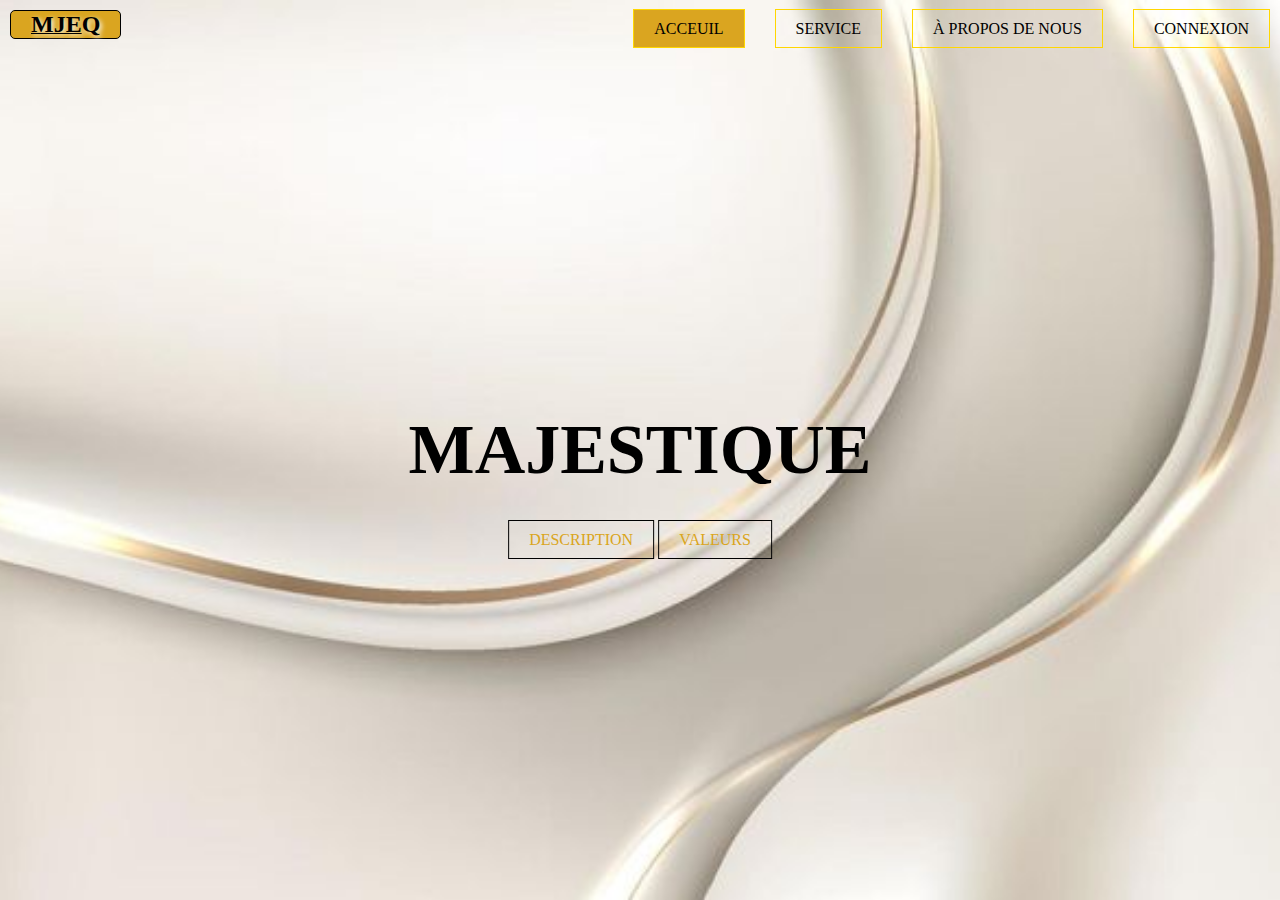
<file: index.html>
<!DOCTYPE html>
<html lang="en">
<head>
    <meta charset="UTF-8">
    <meta name="viewport" content="width=device-width, initial-scale=1.0">
    <title>MAJESTIQUE </title>
    <link rel="stylesheet" href="style.css">
</head>
<body>
    <header>
        <div class="principale">
            <div class="logo">
                <a href="#"><span class="mje">MJE</span><span class="q">    Q</span></a>
            </div>
        </div>
            <ul>
                <li class="activer"><a href="#">Acceuil</a></li>
       
                <li><a href="service.html">Service</a></li>

                <li><a href="a_propos_de_nous.html">À propos de nous</a></li>

                <li><a href="connexion.html">Connexion</a></li>
            </ul>
        </div>
        <div class="titre">
            <h1>MAJESTIQUE</h1>
        </div>
        <div class="boutton">
            <a href="description.html" class="btn">DESCRIPTION</a>
            <a href="valeurs.html" class="btn">VALEURS</a>
        </div>
    </header>
</body>
</html>
</file>
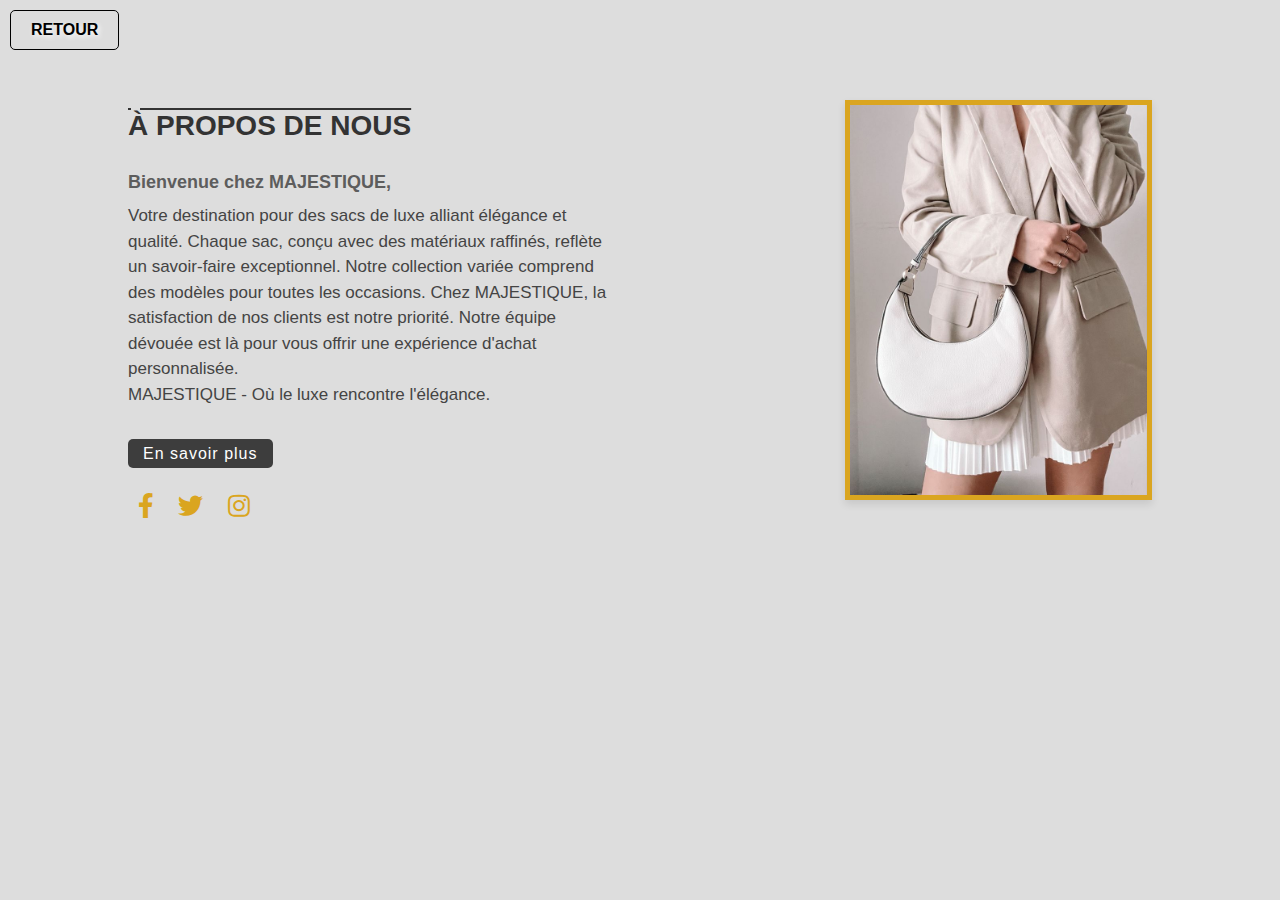
<file: a_propos_de_nous.html>
<!DOCTYPE html>
<html lang="en">
<head>
    <meta charset="UTF-8">
    <meta name="viewport" content="width=device-width, initial-scale=1.0">
    <title>À propos de nous</title>
    <link rel="stylesheet" href="apropos.css">
    <link rel="stylesheet" href="https://cdnjs.cloudflare.com/ajax/libs/font-awesome/5.15.4/css/all.min.css">
</head>
<body>
    <div class="principale">
        <div class="logo">
            <a href="index.html">Retour</a>
        </div>
    </div>
    <div class="section">
        <div class="container">
            <div class="content-section">
                <div class="title">
                    <h1>À propos de nous</h1>
                </div>
                <div class="content">
                    <h3>Bienvenue chez MAJESTIQUE,</h3>
                    <p>
                        Votre destination pour des sacs de luxe alliant élégance et qualité. Chaque sac, conçu avec des matériaux raffinés, reflète un savoir-faire exceptionnel. Notre collection variée comprend des modèles pour toutes les occasions.

                        Chez MAJESTIQUE, la satisfaction de nos clients est notre priorité. Notre équipe dévouée est là pour vous offrir une expérience d'achat personnalisée.<br>
                        
                        MAJESTIQUE - Où le luxe rencontre l'élégance.</p><br>
                    <div class="button">
                        <a href="">En savoir plus</a>
                    </div>
                </div>
                <div class="social">
                    <a href=""><i class="fab fa-facebook-f"></i></a>
                    <a href=""><i class="fab fa-twitter"></i></a>
                    <a href=""><i class="fab fa-instagram"></i></a>
                </div>
            </div>
            <div class="image-section">
                <img src="about us.jpg" alt="Image à propos de nous">
            </div>
        </div>
    </div>
</body>
</html>
</file>
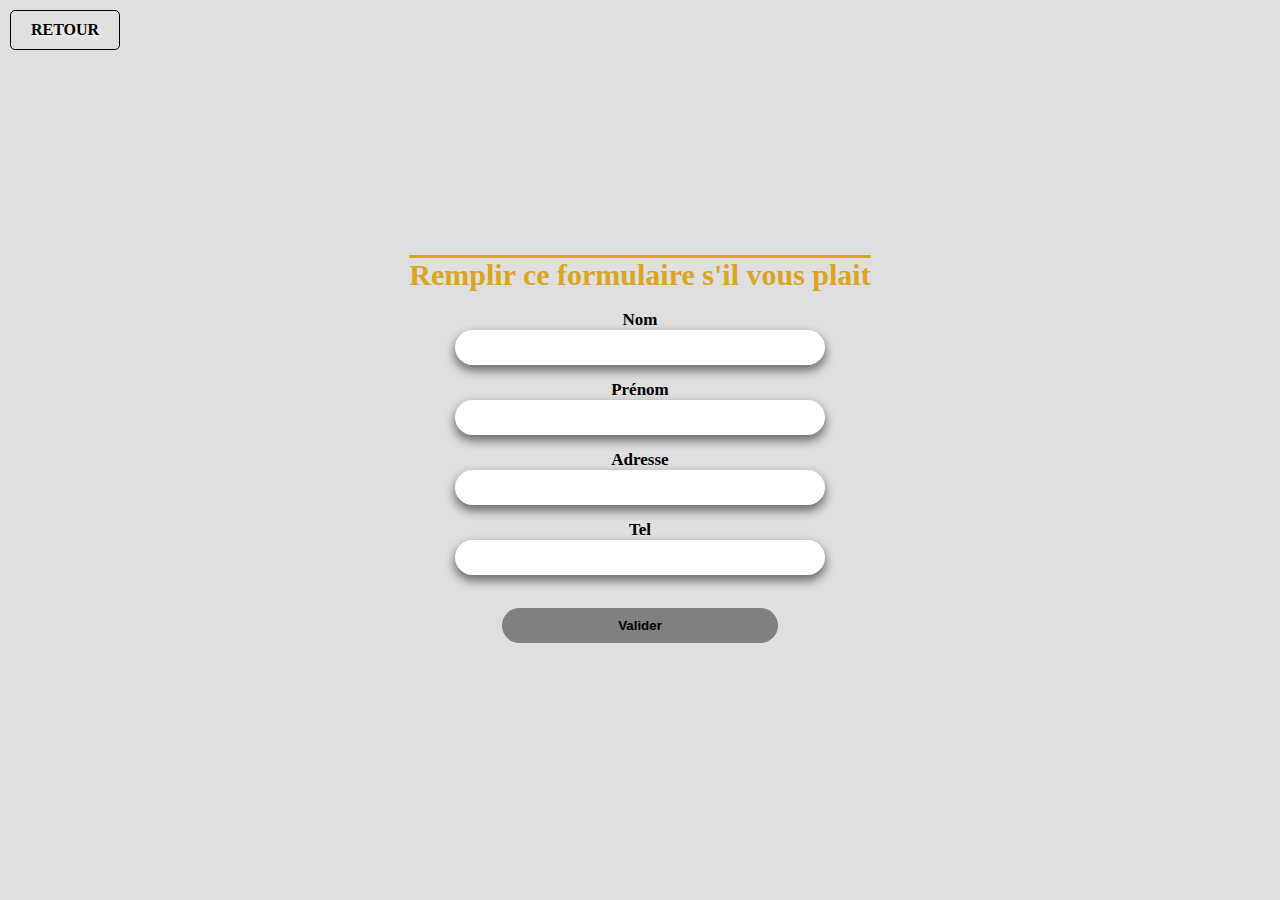
<file: commande.html>
<!DOCTYPE html>
<html lang="en">
<head>
    <meta charset="UTF-8">
    <meta name="viewport" content="width=device-width, initial-scale=1.0">
    <title>Document</title>
    <link rel="stylesheet" href="stylecommande.css">
</head>
<body>
    <div class="principale">
        <div class="logo">
            <a href="service.html">Retour</a>
        </div>
    </div>
    <div class="form-container">
        <h2>Remplir ce formulaire s'il vous plait</h2><br>
        <form>
            <label for="nom" class="nom">Nom </label><br>
            <input class="input-box" type="text" id="nom" name="nom" required><br>
            <label for="prenom" class="nom">Prénom </label><br>
            <input class="input-box" type="text" id="prenom" name="prenom" required><br>
            <label for="adresse" class="nom">Adresse </label><br>
            <input class="input-box" id="adresse" name="adresse" required><br>
            <label for="number" class="nom">Tel</label><br>
            <input  class="input-box" type="tel" id="Tel" name="Tel" required><br><br>
            <button   class="input-submit" type="submit" class="button">Valider</button>
        </form>
    </div>
</body>
</html>
</file>
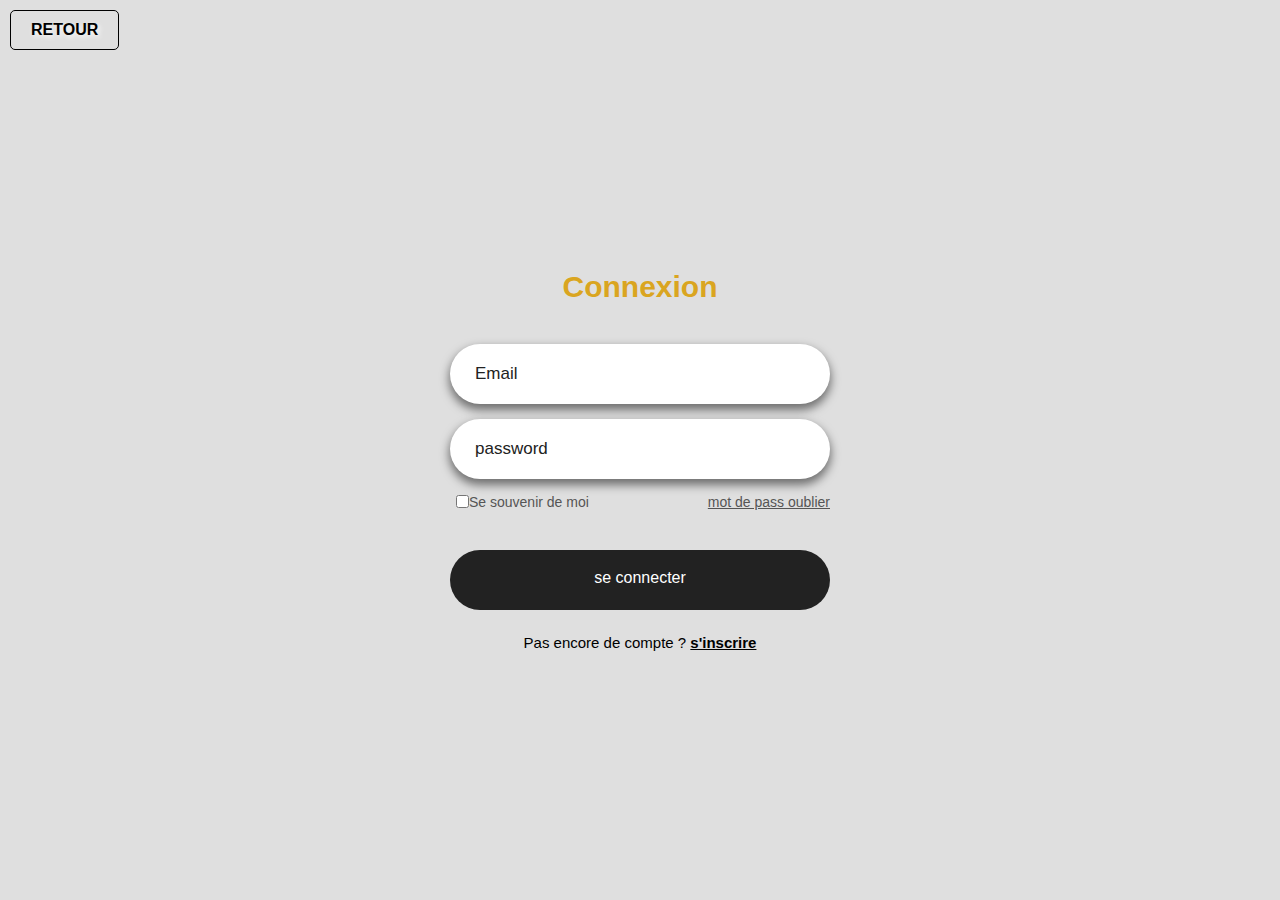
<file: connexion.html>
<!DOCTYPE html>
<html lang="en">
<head>
    <meta charset="UTF-8">
    <meta name="viewport" content="width=device-width, initial-scale=1.0">
    <title>Connexion</title>
    <link rel="stylesheet" href="stylecnx.css">
</head>
<body>
    <div class="principale">
        <div class="logo">
            <a href="index.html">Retour</a>
        </div>
    </div>
    <div class="login-box">
        <div class="login-header">
            <header>Connexion</header>
        </div>
        <div class="input-box">
            <input type="text" class="input-field" placeholder="Email" autocomplete="off" required>
        </div>
        <div class="input-box">
            <input type="password" class="input-field" placeholder="password" autocomplete="off" required>
        </div>
        <div class="forgot">
            <section>
                <input type="checkbox"  id="check">
                <label for="check">Se souvenir de moi</label>
            </section>
            <section>
                <a href="#">mot de pass oublier</a>
            </section>
        </div>
        <div class="input-submit">
            <button class="submit-btn" id="submit"></button>
            <label for="submit">se connecter</label>
        </div>
        <div class="sign-up-link"> 
            <p>Pas encore de compte ? <a href="#">s'inscrire</a></p>
        </div>
    </div>
</body>
</html>
</file>
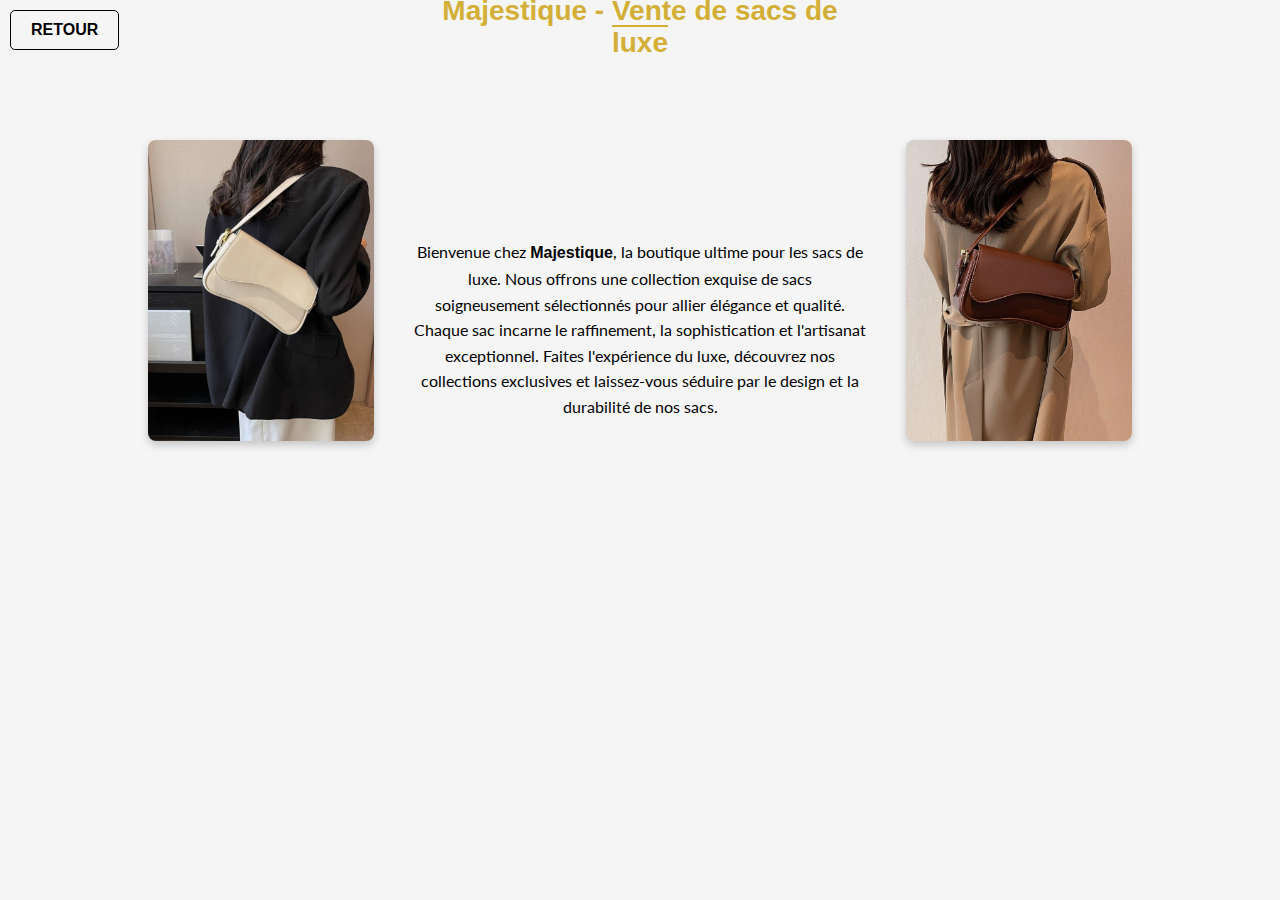
<file: description.html>
<!DOCTYPE html>
<html lang="en">
<head>
    <meta charset="UTF-8">
    <meta name="viewport" content="width=device-width, initial-scale=1.0">
    <title>Description</title>
    <link rel="stylesheet" href="description.css">
    <link href="https://fonts.googleapis.com/css2?family=Lato:wght@400;700&display=swap" rel="stylesheet">
</head>
<body>
    
        <div class="principale">
            <div class="logo">
                <a href="index.html">Retour</a>
            </div>
        </div>
       
        <section class="description-section">
            <div class="container">
                <!-- Image gauche -->
                <div class="image-left">
                    <img src="photo a gauche.jpg" alt="Sac de luxe gauche">
                </div>
    
                <!-- Description centrale -->
                <div class="description">
                    <h2>Majestique - Vente de sacs de luxe</h2>
                    <p>Bienvenue chez <b>Majestique</b>, la boutique ultime pour les sacs de luxe. Nous offrons une collection exquise de sacs soigneusement sélectionnés pour allier élégance et qualité. Chaque sac incarne le raffinement, la sophistication et l'artisanat exceptionnel. Faites l'expérience du luxe, découvrez nos collections exclusives et laissez-vous séduire par le design et la durabilité de nos sacs.</p>
                </div>
    
                <!-- Image droite -->
                <div class="image-right">
                    <img src="photo a droite.jpg" alt="Sac de luxe droite">
                </div>
            </div>
        </section>
</body>
</html>
</file>
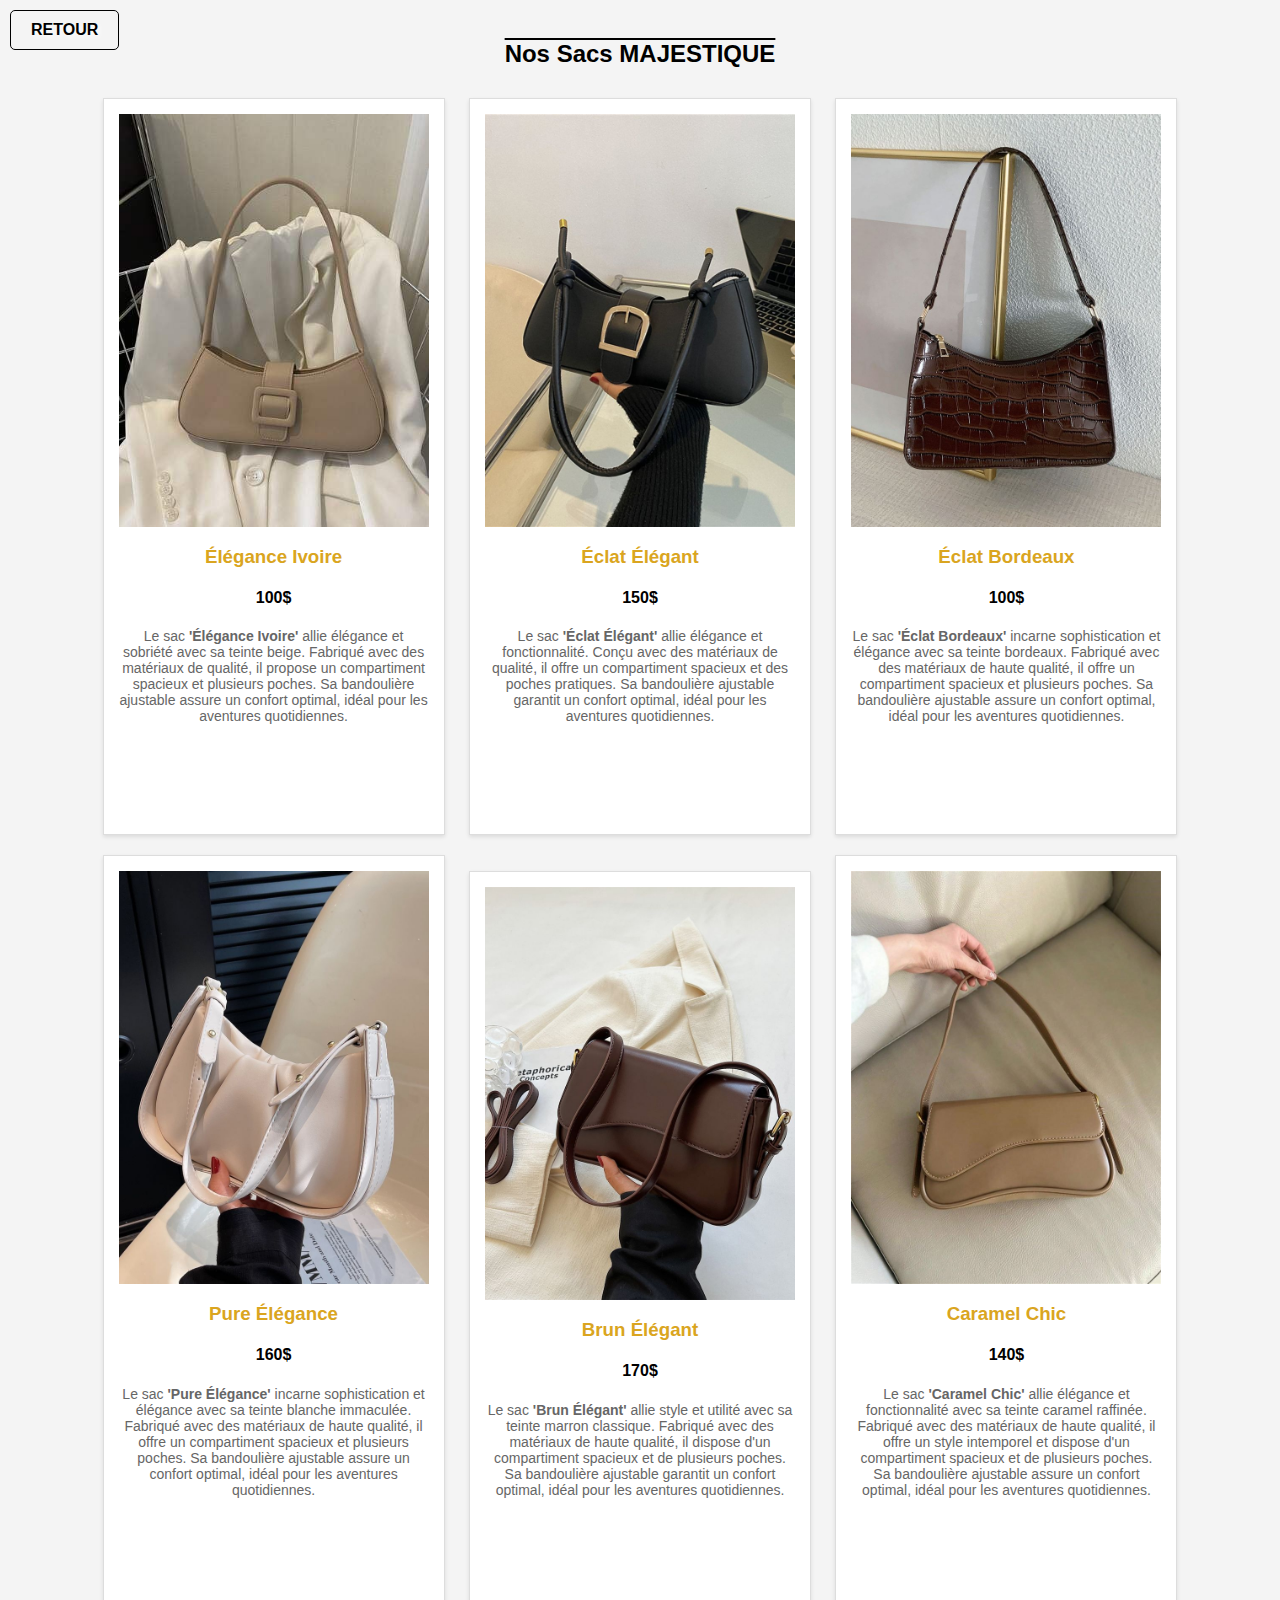
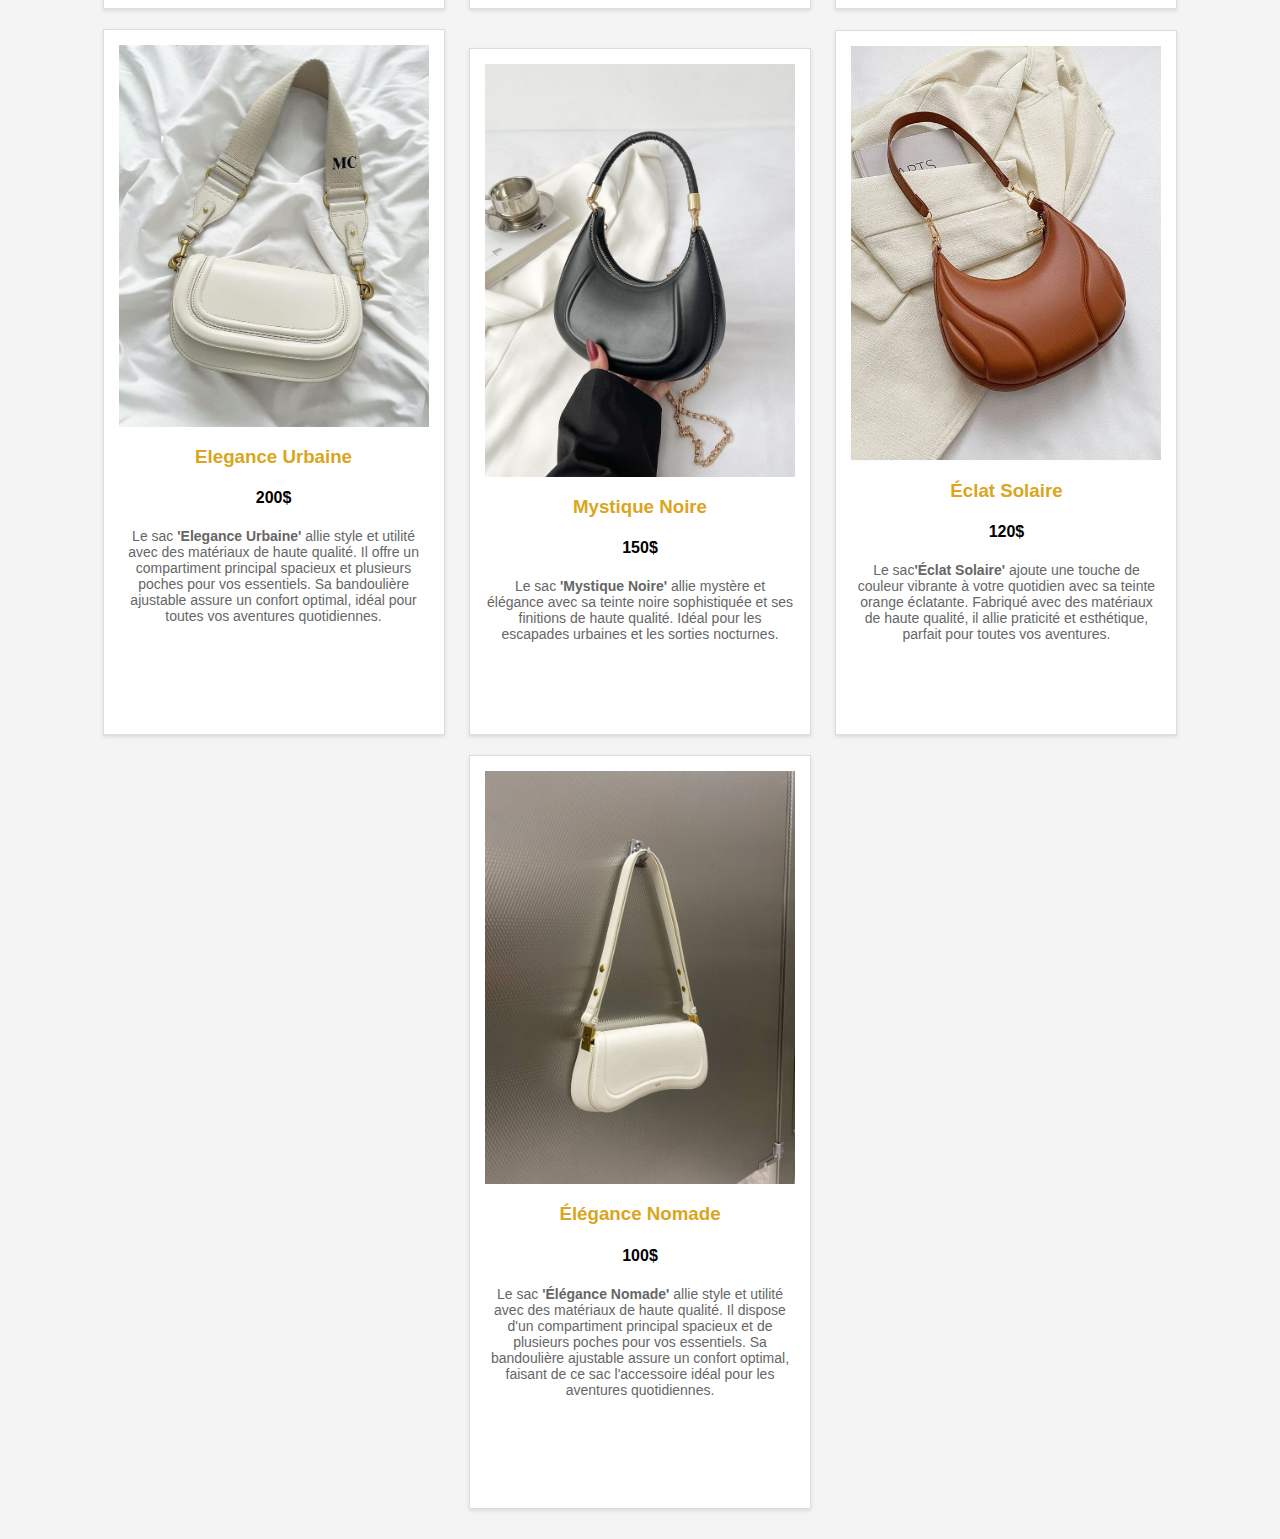
<file: service.html>
<!DOCTYPE html>
<html lang="en">
<head>
    <meta charset="UTF-8">
    <meta name="viewport" content="width=device-width, initial-scale=1.0">
    <title>services</title>
    <link rel="stylesheet" href="styleservice.css">
</head>
<body>
    <div class="principale">
        <div class="logo">
            <a href="index.html">Retour</a>
        </div>
    </div>
    <section class="services">
        <h2>Nos Sacs MAJESTIQUE</h2>
        <div class="service">
            <img src="image7.jpg" alt="Sac de luxe 7">
            <h3>Élégance Ivoire</h3>
            <h4>100$</h4>
            <p>Le sac <b>'Élégance Ivoire'</b> allie élégance et sobriété avec sa teinte beige. Fabriqué avec des matériaux de qualité, il propose un compartiment spacieux et plusieurs poches. Sa bandoulière ajustable assure un confort optimal, idéal pour les aventures quotidiennes.</p><br><br>
            <a href="commande.html" class="button">Commander  maintenant!</a>
        </div>
        <div class="service">
            <img src="image2.jpg" alt="Sac de luxe 2">
            <h3>Éclat Élégant</h3>
            <h4>150$</h4>
            <p>Le sac <b>'Éclat Élégant'</b> allie élégance et fonctionnalité. Conçu avec des matériaux de qualité, il offre un compartiment spacieux et des poches pratiques. Sa bandoulière ajustable garantit un confort optimal, idéal pour les aventures quotidiennes.</p><br><br>
            <a href="commande.html" class="button">Commander maintenant!</a>
        </div>
        <div class="service">
            <img src="image3.jpg" alt="Sac de luxe 3">
            <h3>Éclat Bordeaux</h3>
            <h4>100$</h4>
            <p>Le sac <b>'Éclat Bordeaux' </b> incarne sophistication et élégance avec sa teinte bordeaux. Fabriqué avec des matériaux de haute qualité, il offre un compartiment spacieux et plusieurs poches. Sa bandoulière ajustable assure un confort optimal, idéal pour les aventures quotidiennes.</p><br><br>
            <a href="commande.html" class="button">Commander  maintenant!</a>
        </div>
        <div class="service">
            <img src="image10.jpg" alt="Sac de luxe 10">
            <h3>Pure Élégance</h3>
            <h4>160$</h4>
            <p>Le sac <b>'Pure Élégance'</b> incarne sophistication et élégance avec sa teinte blanche immaculée. Fabriqué avec des matériaux de haute qualité, il offre un compartiment spacieux et plusieurs poches. Sa bandoulière ajustable assure un confort optimal, idéal pour les aventures quotidiennes.</p><br><br>
            <a href="commande.html" class="button">Commander  maintenant!</a>
        </div>
        <div class="service">
            <img src="image5.jpg" alt="Sac de luxe 5">
            <h3>Brun Élégant</h3>
            <h4>170$</h4>
            <p>Le sac <b>'Brun Élégant'</b> allie style et utilité avec sa teinte marron classique. Fabriqué avec des matériaux de haute qualité, il dispose d'un compartiment spacieux et de plusieurs poches. Sa bandoulière ajustable garantit un confort optimal, idéal pour les aventures quotidiennes.</p><br><br>
            <a href="commande.html" class="button">Commander  maintenant!</a>
        </div>
        <div class="service">
            <img src="image6.jpg" alt="Sac de luxe 6">
            <h3>Caramel Chic</h3>
            <h4>140$</h4>
            <p>Le sac <b>'Caramel Chic'</b>  allie élégance et fonctionnalité avec sa teinte caramel raffinée. Fabriqué avec des matériaux de haute qualité, il offre un style intemporel et dispose d'un compartiment spacieux et de plusieurs poches. Sa bandoulière ajustable assure un confort optimal, idéal pour les aventures quotidiennes.</p><br><br>
            <a href="commande.html" class="button">Commander  maintenant!</a>
        </div>
        <div class="service">
            <img src="image1.jpg" alt="Sac de luxe 1">
            <h3>Elegance Urbaine</h3>
            <h4>200$</h4>
            <p>Le sac <b>'Elegance Urbaine'</b> allie style et utilité avec des matériaux de haute qualité. Il offre un compartiment principal spacieux et plusieurs poches pour vos essentiels. Sa bandoulière ajustable assure un confort optimal, idéal pour toutes vos aventures quotidiennes.</p><br><br>
            <a href="commande.html" class="button">Commander maintenant!</a>
            
        </div>
        <div class="service">
            <img src="image8.jpg" alt="Sac de luxe 8">
            <h3>Mystique Noire</h3>
            <h4>150$</h4>
            <p>Le sac <b>'Mystique Noire'</b> allie mystère et élégance avec sa teinte noire sophistiquée et ses finitions de haute qualité. Idéal pour les escapades urbaines et les sorties nocturnes.</p><br>
            <a href="commande.html" class="button">Commander  maintenant!</a>
        </div>
        <div class="service">
            <img src="image9.jpg" alt="Sac de luxe 9">
            <h3>Éclat Solaire</h3>
            <h4>120$</h4>
            <p>Le sac<b>'Éclat Solaire' </b> ajoute une touche de couleur vibrante à votre quotidien avec sa teinte orange éclatante. Fabriqué avec des matériaux de haute qualité, il allie praticité et esthétique, parfait pour toutes vos aventures.</p><br>
            <a href="commande.html" class="button">Commander  maintenant!</a>
        </div>
        <div class="service">
            <img src="image4.jpg" alt="Sac de luxe 4">
            <h3>Élégance Nomade</h3>
            <h4>100$</h4>
            <p>Le sac <b>'Élégance Nomade'</b> allie style et utilité avec des matériaux de haute qualité. Il dispose d'un compartiment principal spacieux et de plusieurs poches pour vos essentiels. Sa bandoulière ajustable assure un confort optimal, faisant de ce sac l'accessoire idéal pour les aventures quotidiennes.</p><br><br>
            <a href="commande.html" class="button">Commander  maintenant!</a>
           
        </div>


</body>
</html>
</file>
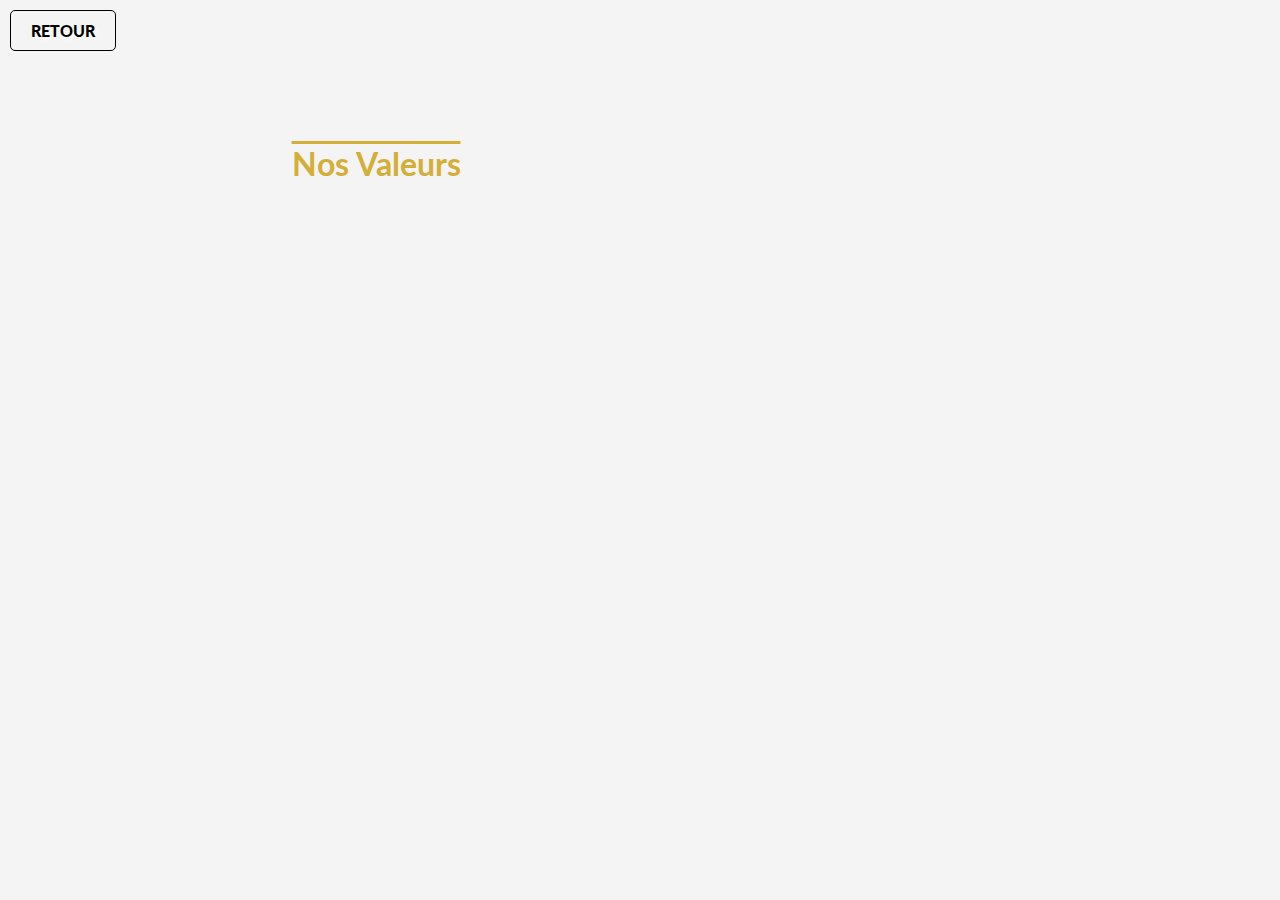
<file: valeurs.html>
<!DOCTYPE html>
<html lang="en">
<head>
    <meta charset="UTF-8">
    <meta name="viewport" content="width=device-width, initial-scale=1.0">
    <title>Valeurs</title>
    <link href="https://fonts.googleapis.com/css2?family=Lato:wght@400;700&display=swap" rel="stylesheet">
    <link rel="stylesheet" href="valeurs.css">
</head>
<body>
    
        <div class="principale">
            <div class="logo">
                <a href="index.html">Retour</a>
            </div>
        </div>
        <section class="values-section">
            <div class="container">

                <div class="values-left">
                    <h2>Nos Valeurs</h2>
                    <ul class="values-list">
                        <li class="value-item">Excellence</li>
                        <li class="value-item">Savoir-faire</li>
                        <li class="value-item">Élégance</li>
                        <li class="value-item">Innovation</li>
                    </ul>
                </div>
                
                <div class="image-right">
                    <div class="triangle-images">
                        <img src="photo1.jpg" alt="photo 1" class="image-item top">
                        <img src="photo2.jpg" alt="photo 2" class="image-item middle">
                        <img src="photo3.jpg" alt="photo 3" class="image-item bottom">
                    </div>
                </div>
            </div>
        </section>
    
</body>
</html>
</file>
<file: style.css>
*{
    padding: 0;
    margin: 0;
    box-sizing:border-box;
    font-family:century;
}
header{
    background-image:url("siteweb image.jpeg");
    height: 100vh;
    background-size:cover;
    background-position: center;
    background-repeat: no-repeat;
    
}


.logo a{ 
    color: black;
    padding: 0px 20px;
    border: 1px solid black;
    position: absolute;
    top: 10px;
    left: 10px;
    text-transform: uppercase;
    text-decoration: none;
    font-weight: 900;
    text-shadow: 2px 2px 5px white;
    border-radius: 5px;
    text-decoration: underline black solid;
    background-color: goldenrod;
}
.logo span{
    font-family: 'castella';
    color:black;
    font-weight: bold;
    font-size: 1.5rem;
}
.q{
    display: inline-block;
    animation: grow-shrink 3s infinite; 
}

@keyframes grow-shrink {
    0% {
        transform: scale(1) translateY(0); 
    }
    50% {
        transform: scale(1.5) translateY(-10px); 
    }
    100% {
        transform: scale(1) translateY(0); 
    }
}

ul{
    list-style: none;
    float: right;
    display: flex;
    margin-top: 20px;
    gap: 10px;
}
ul li a{
    text-decoration: none;
    color: black;
    padding: 10px 20px;
    text-transform: uppercase;
    border: 1px solid gold;
    margin: 10px;
    font-weight: 500;
    transition: all 0.6s ease; 
}
ul li a:hover{
    background: goldenrod;
    color: black;
}
ul li.activer a{
    background-color: goldenrod;
    color:black;
}
.principale{
    max-width: 114rem;
    margin: auto;
}
.titre{
    position: absolute;
    top: 50%;
    left: 50%;
    transform: translate(-50%,-50%);
}
.titre h1{
    color: black;
    font-size: 70px;
}
.titre h2{
    color: black;
    font-size: 50px;
    
}
.boutton{
    position: absolute;
    top: 60%;
    left: 50%;
    transform: translate(-50%,-50%);
}
.boutton a{
    color: goldenrod;
    text-decoration: none;
    border: 1px solid black;
    padding: 10px 20px;
}
.btn{
    transition: all 0.6s ease; 
}
.btn:hover{
    background-color: white;
    color: goldenrod;
}
.contenu {
    text-align: center;
    margin: auto;
    font-size: 1.2rem;
    line-height: 1.8;
    max-width: 800px;
    color: #333;
}
</file>
<file: apropos.css>
* {
    margin: 0;
    padding: 0;
    box-sizing: border-box;
    font-family: Arial, sans-serif; 
}

body {
    font-family: Arial, sans-serif; 

}
.logo a {
    color: black; 
    padding: 10px 20px; 
    border: 1px solid black; 
    position: absolute; 
    top: 10px;
    left: 10px; 
    text-transform: uppercase; 
    text-decoration: none; 
    font-weight: 900; 
    text-shadow: 2px 2px 5px white; 
    border-radius: 5px;
    transition: background-color 0.3s, color 0.3s, transform 0.3s;
}


.logo a:hover {
    background-color: #d4af37;  
    color: white; 
    transform: scale(1.05); 
}


.logo a:focus {
    outline: none; 
    box-shadow: 0 0 5px rgba(212, 175, 55, 0.8); 
}

.section {
    width: 100%;
    min-height: 100vh;
    background-color: #ddd;
}

.container {
    width: 80%;
    display: flex;
    flex-wrap: wrap; 
    margin: auto;
    padding-top: 50px;  
}

.content-section {
    flex: 1;
    padding-right: 20px;
    display: flex;
    flex-direction: column;
    margin-top: 60px; 
}

.image-section {
    flex: 1;
    display: flex;
    justify-content: flex-end;  
    align-items: center;
    padding-left: 10px;
    margin-top: 30px;  
}

.image-section img {
    width: auto; 
    height:400px;
    object-fit: cover; 
    background-color: white; 
    box-shadow: 0px 4px 8px rgba(0, 0, 0, 0.1); 
    border: 5px solid goldenrod;
}
.image-section img:hover{
    transform: scale(1.03);
}

.content-section .title {
    text-transform: uppercase;
    text-decoration: overline;
    font-size: 14px; 
    color: #333;
    margin-bottom: 15px;  
}

.content-section .content h3 {
    margin-top: 15px;
    color: #5d5d5d;
    font-size: 18px;  
}

.content-section .content p {
    margin-top: 10px;
    font-size: 17px;  
    line-height: 1.5;
    color: #444;
}

.content-section .content .button {
    margin-top: 20px;
}

.content-section .content .button a {
    background-color: #3d3d3d;
    padding: 6px 15px;  
    text-decoration: none;
    color: #fff;
    font-size: 16px;  
    letter-spacing: 1px;
    border-radius: 5px;
    transition: background-color 0.3s ease;  
}

.content-section .content .button a:hover {
    background-color: goldenrod;
    color: #fff;
}

.content-section .social {
    margin-top: 30px;
}

.content-section .social i {
    color: goldenrod;
    font-size: 25px; 
    padding: 0 10px;
}
</file>
<file: stylecommande.css>
* {
    margin: 0;
    padding: 0;
    box-sizing: border-box;
    
}

body {
    display: flex;
    justify-content: center;
    align-items: center;
    min-height: 100vh;
    background: #dfdfdf;
}
.logo a {
    color: black; 
    padding: 10px 20px; 
    border: 1px solid black; 
    position: absolute; 
    top: 10px;
    left: 10px; 
    text-transform: uppercase; 
    text-decoration: none; 
    font-weight: 900; 
    text-shadow: 2px 2px 5px white; 
    border-radius: 5px;
    transition: background-color 0.3s, color 0.3s, transform 0.3s;
}


.logo a:hover {
    background-color: #d4af37;  
    color: white; 
    transform: scale(1.05); 
}


.logo a:focus {
    outline: none; 
    box-shadow: 0 0 5px rgba(212, 175, 55, 0.8); 
}

.input-box{
    width: 80%;
    height: 35px;
    font-size: 17px;
    padding: 0 25px;
    margin-bottom: 15px;
    border-radius: 30px;
    border: none;
    box-shadow: 0px 5px 10px 1px  rgba(0,0, 0, 0.5);
    outline: none;
    transition: .3s;
}
.input-box:hover{
    transform: scale(1.03);
}
.input-submit{
    position: relative;
    width: 60%;
    height: 35px;
    background: gray;
    border: none;
    border-radius: 30px;
    cursor: pointer;
    font-weight: bold;
    transition: .3s;
}

.input-submit:hover{
    background-color: goldenrod;
    transform: scale(1.03);
}

.nom{
    font-weight: bold;
    font-size: 17px;
}

.form-container{
    text-align: center;
    
}
.form-container h2{
    color: goldenrod;
    font-size: 30px;
    font-weight: 600;
    text-decoration: overline;
}
</file>
<file: stylecnx.css>
*{
    margin: 0;
    padding: 0;
    box-sizing: border-box;
    font-family: 'popping',sans-serif;
}
.logo a {
    color: black; 
    padding: 10px 20px; 
    border: 1px solid black; 
    position: absolute; 
    top: 10px;
    left: 10px; 
    text-transform: uppercase; 
    text-decoration: none; 
    font-weight: 900; 
    text-shadow: 2px 2px 5px white; 
    border-radius: 5px;
    transition: background-color 0.3s, color 0.3s, transform 0.3s;
}


.logo a:hover {
    background-color: #d4af37;  
    color: white; 
    transform: scale(1.05); 
}


.logo a:focus {
    outline: none; 
    box-shadow: 0 0 5px rgba(212, 175, 55, 0.8); 
}
.login-box {
    padding: 30px;
    width: 440px;
    height: 480px;
    display: flex;
    justify-content: center;
    flex-direction: column;
    
}

body {
    display: flex;
    justify-content: center;
    align-items: center;
    min-height: 100vh;
    background: #dfdfdf;

}
.login-header{
    text-align: center;
    margin: 20px 0 40px 0;
}
.login-header header{
    color: goldenrod;
    font-size: 30px;
    font-weight: 600;
}
.input-box .input-field{
    width: 100%;
    height: 60px;
    font-size: 17px;
    padding: 0 25px;
    margin-bottom: 15px;
    border-radius: 30px;
    border: none;
    box-shadow: 0px 5px 10px 1px  rgba(0,0, 0, 0.5);
    outline: none;
    transition: .3s;
}
::placeholder{
    font-weight: 500;
    color: #222;
}
.input-field:focus{
    width: 105%;
}
.forgot{
    display: flex;
    justify-content: space-between;
    margin-bottom: 40px;
}
section{
    display: flex;
    align-items: center;
    font-size: 14px;
    color: #555;
}
#check{
    text-decoration: none;
    margin-left: 6px;
}
a:hover{
    text-decoration: underline;
}
section a{
    color: #555;
}
.input-submit{
    position: relative;
}
.submit-btn{
    width: 100%;
    height: 60px;
    background: #222;
    border: none;
    border-radius: 30px;
    cursor: pointer;
    transition: .3s;
}
.input-submit label{
    position: absolute;
    top: 45%;
    left: 50%;
    color: #fff;
    -webkit-transform:  translate(-50%,-50%);;
    -ms-transform: translate(-50%,-50%);;
    transform: translate(-50%,-50%);
    cursor: pointer;
}
.submit-btn:hover{
    background: goldenrod;
    transform: scale(1.05,1);
}
.sign-up-link{
    text-align: center;
    font-size: 15px;
    margin-top: 20px;
}
.sign-up-link a{
    color: #000;
    font-weight: 600;
}
</file>
<file: description.css>
.logo a {
    color: black; 
    padding: 10px 20px; 
    border: 1px solid black; 
    position: absolute; 
    top: 10px;
    left: 10px; 
    text-transform: uppercase; 
    text-decoration: none; 
    font-weight: 900; 
    text-shadow: 2px 2px 5px white; 
    border-radius: 5px;
    transition: background-color 0.3s, color 0.3s, transform 0.3s;
}


.logo a:hover {
    background-color: #d4af37;  
    color: white; 
    transform: scale(1.05); 
}


.logo a:focus {
    outline: none; 
    box-shadow: 0 0 5px rgba(212, 175, 55, 0.8); 
}
* {
    margin: 0;
    padding: 0;
    box-sizing: border-box;
    font-family: Arial, sans-serif;
}

body {
    background-color: whitesmoke; 
    color: black; 
   
}

.description-section {
    color: black; 
    padding: 50px 0;
    
}

.container {
    width: 80%;
    display: flex;
    justify-content: space-between;
    align-items: center;
    margin: auto;
    max-width: 1200px;
}

.image-left, .image-right {
    flex: 1;
    padding: 20px;
    margin-top: 70px;
    animation: grow-shrink 5s infinite; 
}

.image-left img, .image-right img {
    width: 100%;
    height: auto;
    border-radius: 8px; 
    box-shadow: 0px 4px 8px rgba(0, 0, 0, 0.2); 
}

@keyframes grow-shrink {
    0% {
        transform: scale(1); 
    }
    50% {
        transform: scale(1.2); 
    }
    100% {
        transform: scale(1); 
    }
}

.description {
    flex: 2;
    text-align: center;
    padding: 20px;
}

.description h2 {
    font-size: 28px;
    color: #d4af37; /* Or */
    margin-bottom: 20px;
    text-decoration: overline;
    margin-top: -100px;
}

.description p {
    font-size: 16px;
    line-height: 1.6;
    color: black; /* Texte blanc */
    text-align: center; /* Centre le texte */
    margin: 180px auto 0; /* Optionnel: Ajoute une marge automatique pour le centrer si nécessaire */
    max-width: 800px;
    font-family: 'Lato', sans-serif;
}

@media (max-width: 768px) {
    .container {
        flex-direction: column;
    }

    .image-left, .image-right {
        padding: 10px;
    }
}
</file>
<file: styleservice.css>
body {
    font-family: Arial, sans-serif;
    margin: 0;
    padding: 0;
}
.logo a {
    color: black; 
    padding: 10px 20px; 
    border: 1px solid black; 
    position: absolute; 
    top: 10px;
    left: 10px; 
    text-transform: uppercase; 
    text-decoration: none; 
    font-weight: 900; 
    text-shadow: 2px 2px 5px white; 
    border-radius: 5px;
    transition: background-color 0.3s, color 0.3s, transform 0.3s;
}


.logo a:hover {
    background-color: #d4af37;  
    color: white; 
    transform: scale(1.05); 
}


.logo a:focus {
    outline: none; 
    box-shadow: 0 0 5px rgba(212, 175, 55, 0.8); 
}

.services {
    padding: 20px;
   
    background-color: #f4f4f4;
    text-align: center;
}

.services h2 {
    margin-bottom: 20px;
    text-decoration: overline;
}

.service {
    position: relative;
    display: inline-block;
    width: 25%;
    margin: 10px;
    background-color: #fff;
    border: 1px solid #ddd;
    padding: 15px;
    box-shadow: 0 2px 4px rgba(0, 0, 0, 0.1);
    
}

.service img {
    max-width: 100%;
    height: auto;
}

.service h3 {
    margin-top: 15px;
    color: goldenrod;
}

.service p {
    font-size: 14px;
    color: #666;
}

.service:hover{
    transform: scale(1.03);
    
}

.button {
    top: 50%; 
    left: 50%; 
    transform: translate(20%, -50%);
    width: 120px;
    height: 45px; 
    background: #222;
    border: none;
    border-radius: 10px;
    cursor: pointer;
    transition: .3s;
    display: flex;
    align-items: center;
    justify-content: center;
    text-decoration: none;
    text-align: center;
    color: #fff;
    font-size: 16px;
    opacity: 0;
}
.service:hover .button {
    opacity: 1; /* Affiche le bouton au survol */
}
.button:hover {
    background: goldenrod;
    
}
.service a{
    color: #fff;
    -webkit-transform:  translate(-50%,-50%);;
    -ms-transform: translate(-50%,-50%);;
    transform: translate(-50%,-50%);
    cursor: pointer;
}
</file>
<file: valeurs.css>
.logo a {
    color: black; 
    padding: 10px 20px; 
    border: 1px solid black; 
    position: absolute; 
    top: 10px;
    left: 10px; 
    text-transform: uppercase; 
    text-decoration: none; 
    font-weight: 900; 
    text-shadow: 2px 2px 5px white; 
    border-radius: 5px;
    transition: background-color 0.3s, color 0.3s, transform 0.3s;
}


.logo a:hover {
    background-color: #d4af37;  
    color: white; 
    transform: scale(1.05); 
}


.logo a:focus {
    outline: none; 
    box-shadow: 0 0 5px rgba(212, 175, 55, 0.8); 
}



* {
    margin: 0;
    padding: 0;
    box-sizing: border-box;
    font-family: 'Lato', sans-serif;
}

body {
    background-color: #f4f4f4;
}


.values-section {
    display: flex;
    justify-content: space-between;
    align-items: center;
    padding: 50px 20px;
}

.container {
    width: 80%;
    display: flex;
    justify-content: space-between;
    align-items: center;
}

.values-left {
    flex: 1;
    padding-right: 20px;
    color: #333;
    display: flex;
    flex-direction: column;
    justify-content: center;
    align-items: center;
}

.values-left h2 {
    font-size: 32px;
    color: #d4af37;
    margin-bottom: 20px;
    text-decoration: overline;
    text-align: left;
    margin-top: -190px;
}

.values-list {
    list-style: none;
    padding: 0;
    display: flex;
    flex-direction: column;
    align-items: center;
}

.value-item {
    font-size: 20px;
    margin-bottom: 15px;
    opacity: 0;
    transform: translateX(-30px);
    animation: slideIn 0.5s forwards;
    color: #555;
    transition: color 0.5s;
}


@keyframes slideIn {
    0% {
        opacity: 0;
        transform: translateX(-30px);
    }
    100% {
        opacity: 1;
        transform: translateX(0);
    }
}


.values-list li:nth-child(1) {
    animation-delay: 0s;
}
.values-list li:nth-child(2) {
    animation-delay: 1s;
}
.values-list li:nth-child(3) {
    animation-delay: 2s;
}
.values-list li:nth-child(4) {
    animation-delay: 3s;
}


.value-item:hover {
    color: #a52a2a;
    cursor: pointer;
}


.values-list li {
    transition: color 0.5s ease-in-out;
}


.image-right {
    display: flex;
    justify-content: center;
    align-items: center;
    flex-direction: column;
    position: relative;
}

.triangle-images {
    display: flex;
    flex-direction: column;
    justify-content: space-between;
    align-items: center;
}

.image-item {
    width: 100%;
    height: auto;
    max-width: 160px;
    margin: 10px 0;
    border-radius: 10px;
    transition: transform 0.3s ease-in-out, width 4s linear,background-color 2s;
    opacity: 0;
    transform: translateX(-200px);
}

.image-item:hover {
    transform: scale(1.1); 
    width: 100%;
    background-color: #f0e68c;
}

.image-item:nth-child(1) {
    animation: moveLeftToRight 2s forwards;
    animation-delay: 0s; 
}

.image-item:nth-child(2) {
    animation: moveLeftToRight 2s forwards;
    animation-delay: 2s; 
}

.image-item:nth-child(3) {
    animation: moveLeftToRight 2s forwards;
    animation-delay: 4s; 
}

@keyframes moveLeftToRight {
    0% {
        opacity: 0;
        transform: translateX(-200px); 
    }
    100% {
        opacity: 1;
        transform: translateX(0); 
    }
}


.image-item.top {
    margin-top: 0;
}

.image-item.middle {
    margin-top: -30px;
    margin-left: 100px; 
}

.image-item.bottom {
    margin-top: -30px; 
}
</file>
